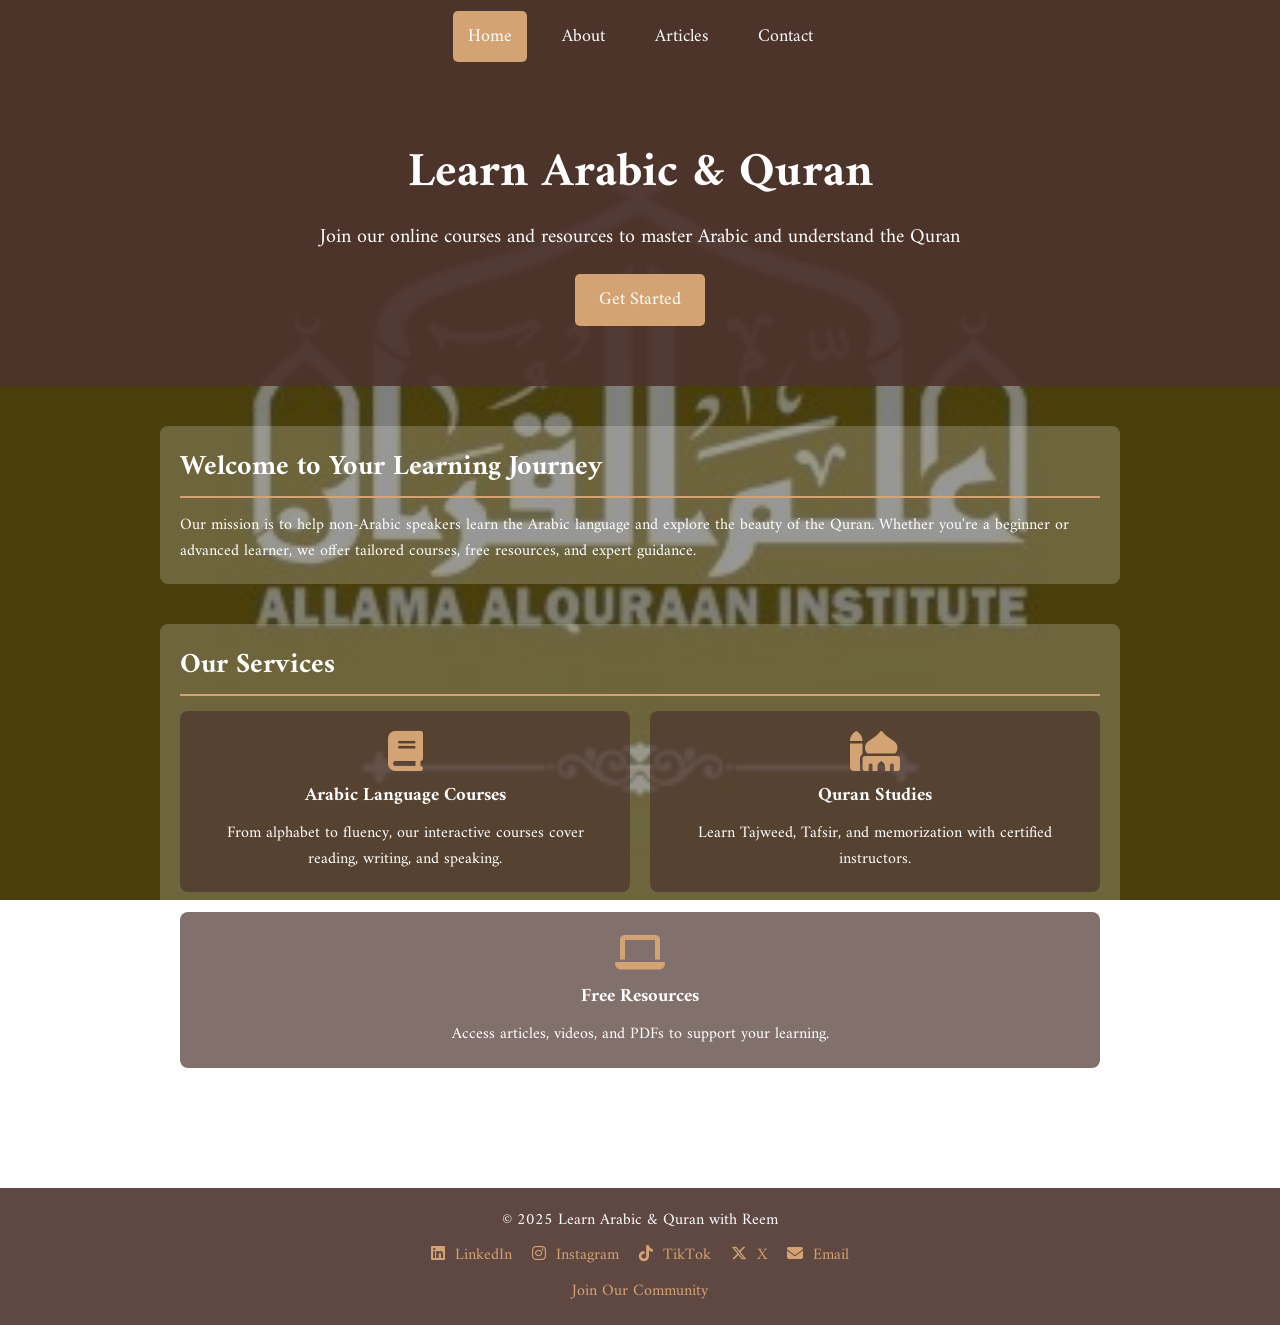
<file: index.html>
<!DOCTYPE html>
<html lang="en" dir="ltr">
<head>
    <meta charset="UTF-8">
    <meta name="viewport" content="width=device-width, initial-scale=1.0">
    <meta name="description" content="Learn Arabic and Quran with Reem - Online courses, resources, and articles for non-Arabic speakers">
    <title>Learn Arabic & Quran With Reem </title>
    <link rel="stylesheet" href="style.css">
    <link rel="stylesheet" href="https://cdnjs.cloudflare.com/ajax/libs/font-awesome/6.4.0/css/all.min.css">
    <link href="https://fonts.googleapis.com/css2?family=Amiri:wght@400;700&display=swap" rel="stylesheet">
</head>
<body>
    <nav>
        <ul class="nav-links">
            <li><a href="index.html" class="active">Home</a></li>
            <li><a href="about.html">About</a></li>
            <li><a href="articles.html">Articles</a></li>
            <li><a href="contact.html">Contact</a></li>
        </ul>
    </nav>
    <header>
        <h1>Learn Arabic & Quran</h1>
        <p>Join our online courses and resources to master Arabic and understand the Quran</p>
        <a href="contact.html" class="cta-button">Get Started</a>
    </header>
    <main>
        <section class="intro">
            <h2>Welcome to Your Learning Journey</h2>
            <p>Our mission is to help non-Arabic speakers learn the Arabic language and explore the beauty of the Quran. Whether you're a beginner or advanced learner, we offer tailored courses, free resources, and expert guidance.</p>
        </section>
        <section class="services">
            <h2>Our Services</h2>
            <div class="service-list">
                <div class="service-item">
                    <i class="fas fa-book"></i>
                    <h3>Arabic Language Courses</h3>
                    <p>From alphabet to fluency, our interactive courses cover reading, writing, and speaking.</p>
                </div>
                <div class="service-item">
                    <i class="fas fa-mosque"></i>
                    <h3>Quran Studies</h3>
                    <p>Learn Tajweed, Tafsir, and memorization with certified instructors.</p>
                </div>
                <div class="service-item">
                    <i class="fas fa-laptop"></i>
                    <h3>Free Resources</h3>
                    <p>Access articles, videos, and PDFs to support your learning.</p>
                </div>
            </div>
        </section>
    </main>
    <footer>
        <p>© 2025 Learn Arabic & Quran with Reem</p>
        <div class="social-links">
            <a href="https://www.linkedin.com/in/reem-omar-8bb703185" target="_blank"><i class="fab fa-linkedin"></i> LinkedIn</a>
            <a href="https://www.instagram.com/allama_alquraan?igsh=N2thM3MxY3FvOW56" target="_blank"><i class="fab fa-instagram"></i> Instagram</a>
            <a href="https://www.tiktok.com/@learn.arabic.qura?_t=ZS-8vyGopuZbKU&_r=1" target="_blank"><i class="fab fa-tiktok"></i> TikTok</a>
            <a href="https://x.com/LearnwithReem?t=6Ow7_G25qHRDjroSsGp3hg&s=08" target="_blank"><i class="fab fa-x-twitter"></i> X</a>
            <a href="mailto:reemaomar80@gmail.com"><i class="fas fa-envelope"></i> Email</a>
        </div>
        <p><a href="https://forms.gle/your-google-form-link" target="_blank">Join Our Community</a></p>
    </footer>
</body>
</html>
</file>
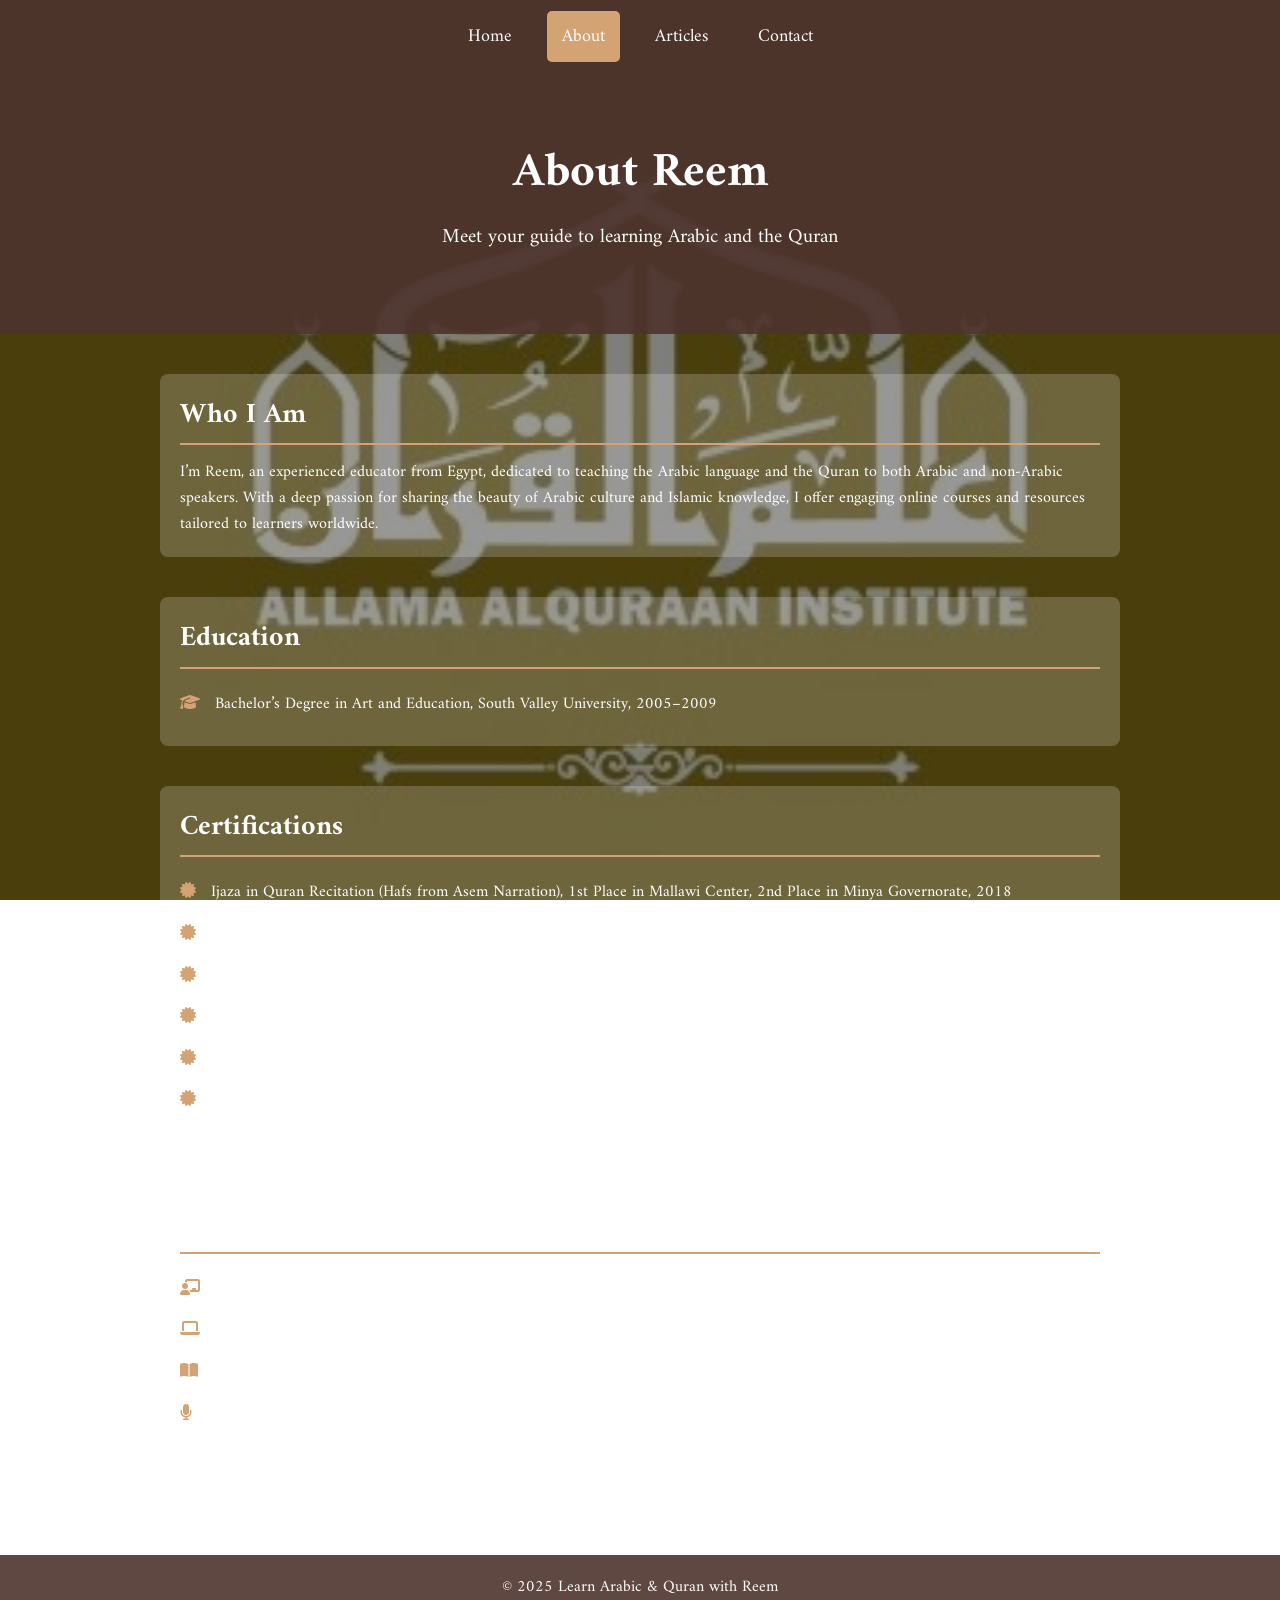
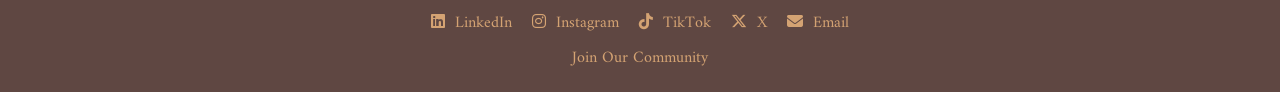
<file: about.html>
<!DOCTYPE html>
<html lang="en" dir="ltr">
<head>
    <meta charset="UTF-8">
    <meta name="viewport" content="width=device-width, initial-scale=1.0">
    <meta name="description" content="About Reem - Expert teacher of Arabic and Quran for non-Arabic speakers">
    <title>About - Learn Arabic & Quran</title>
    <link rel="stylesheet" href="style.css">
    <link rel="stylesheet" href="https://cdnjs.cloudflare.com/ajax/libs/font-awesome/6.4.0/css/all.min.css">
    <link href="https://fonts.googleapis.com/css2?family=Amiri:wght@400;700&display=swap" rel="stylesheet">
</head>
<body>
    <nav>
        <ul class="nav-links">
            <li><a href="index.html">Home</a></li>
            <li><a href="about.html" class="active">About</a></li>
            <li><a href="articles.html">Articles</a></li>
            <li><a href="contact.html">Contact</a></li>
        </ul>
    </nav>
    <header>
        <h1>About Reem</h1>
        <p>Meet your guide to learning Arabic and the Quran</p>
    </header>
    <main>
        <section class="about-intro">
            <h2>Who I Am</h2>
            <p>I’m Reem, an experienced educator from Egypt, dedicated to teaching the Arabic language and the Quran to both Arabic and non-Arabic speakers. With a deep passion for sharing the beauty of Arabic culture and Islamic knowledge, I offer engaging online courses and resources tailored to learners worldwide.</p>
        </section>
        <section class="education">
            <h2>Education</h2>
            <ul>
                <li><i class="fas fa-graduation-cap"></i> Bachelor’s Degree in Art and Education, South Valley University, 2005–2009</li>
            </ul>
        </section>
        <section class="certifications">
            <h2>Certifications</h2>
            <ul>
                <li><i class="fas fa-certificate"></i> Ijaza in Quran Recitation (Hafs from Asem Narration), 1st Place in Mallawi Center, 2nd Place in Minya Governorate, 2018</li>
                <li><i class="fas fa-certificate"></i> Ijaza in Quran Recitation for Qira’at: Asem, Ibn Amer, Al-Kesa’ey, Ibn Katheer, Qaloon Narration</li>
                <li><i class="fas fa-certificate"></i> Ijaza in At-Tuhfa and Al-Jazariyya (Tajweed Texts)</li>
                <li><i class="fas fa-certificate"></i> Certificate in Arabic Grammar (Explanation of Al-Ajrumiyyah)</li>
                <li><i class="fas fa-certificate"></i> Certificate in Quran Science and Work Project</li>
                <li><i class="fas fa-certificate"></i> Certificate in Teaching Arabic to Non-Arabic Speakers</li>
            </ul>
        </section>
        <section class="experience">
            <h2>Experience</h2>
            <ul>
                <li><i class="fas fa-chalkboard-teacher"></i> Quran Teacher (Offline), Quran Memorizers Association School, 2018–2021</li>
                <li><i class="fas fa-laptop"></i> Online Quran, Arabic, and Islamic Studies Teacher, Tebyan Sisters Team (Volunteer), 2017–2019</li>
                <li><i class="fas fa-book-open"></i> Private Quran, Arabic, and Islamic Studies Teacher, 2017–Present</li>
                <li><i class="fas fa-microphone"></i> Freelance Transcriptionist (Arabic and English Videos/Audio), 2021–Present</li>
            </ul>
        </section>
    </main>
    <footer>
        <p>© 2025 Learn Arabic & Quran with Reem</p>
        <div class="social-links">
            <a href="https://www.linkedin.com/in/reem-omar-8bb703185" target="_blank"><i class="fab fa-linkedin"></i> LinkedIn</a>
            <a href="https://www.instagram.com/allama_alquraan?igsh=N2thM3MxY3FvOW56" target="_blank"><i class="fab fa-instagram"></i> Instagram</a>
            <a href="https://www.tiktok.com/@learn.arabic.qura?_t=ZS-8vyGopuZbKU&_r=1" target="_blank"><i class="fab fa-tiktok"></i> TikTok</a>
            <a href="https://x.com/LearnwithReem?t=6Ow7_G25qHRDjroSsGp3hg&s=08" target="_blank"><i class="fab fa-x-twitter"></i> X</a>
            <a href="mailto:reemaomar80@gmail.com"><i class="fas fa-envelope"></i> Email</a>
        </div>
        <p><a href="https://forms.gle/your-google-form-link" target="_blank">Join Our Community</a></p>
    </footer>
</body>
</html>
</file>
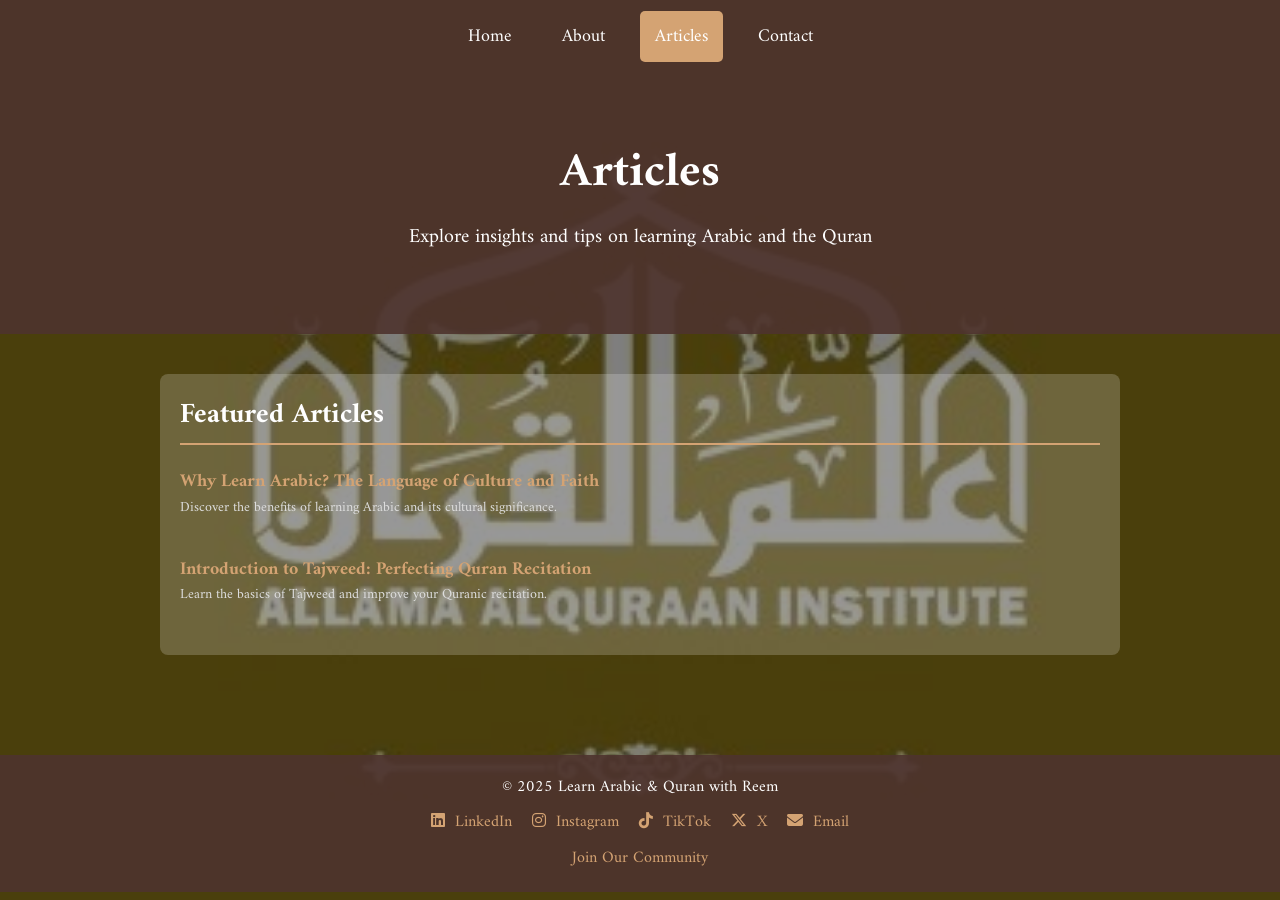
<file: articles.html>
<!DOCTYPE html>
<html lang="en" dir="ltr">
<head>
    <meta charset="UTF-8">
    <meta name="viewport" content="width=device-width, initial-scale=1.0">
    <meta name="description" content="Articles on learning Arabic and understanding the Quran for non-Arabic speakers">
    <title>Articles - Learn Arabic & Quran</title>
    <link rel="stylesheet" href="style.css">
    <link rel="stylesheet" href="https://cdnjs.cloudflare.com/ajax/libs/font-awesome/6.4.0/css/all.min.css">
    <link href="https://fonts.googleapis.com/css2?family=Amiri:wght@400;700&display=swap" rel="stylesheet">
</head>
<body>
    <nav>
        <ul class="nav-links">
            <li><a href="index.html">Home</a></li>
            <li><a href="about.html">About</a></li>
            <li><a href="articles.html" class="active">Articles</a></li>
            <li><a href="contact.html">Contact</a></li>
        </ul>
    </nav>
    <header>
        <h1>Articles</h1>
        <p>Explore insights and tips on learning Arabic and the Quran</p>
    </header>
    <main>
        <section class="articles">
            <h2>Featured Articles</h2>
            <ul class="article-list">
                <li>
                    <a href="https://your-article-link.com" target="_blank">Why Learn Arabic? The Language of Culture and Faith</a>
                    <p>Discover the benefits of learning Arabic and its cultural significance.</p>
                </li>
                <li>
                    <a href="https://your-article-link.com" target="_blank">Introduction to Tajweed: Perfecting Quran Recitation</a>
                    <p>Learn the basics of Tajweed and improve your Quranic recitation.</p>
                </li>
            </ul>
        </section>
    </main>
    <footer>
        <p>© 2025 Learn Arabic & Quran with Reem</p>
        <div class="social-links">
            <a href="https://www.linkedin.com/in/reem-omar-8bb703185" target="_blank"><i class="fab fa-linkedin"></i> LinkedIn</a>
            <a href="https://www.instagram.com/allama_alquraan?igsh=N2thM3MxY3FvOW56" target="_blank"><i class="fab fa-instagram"></i> Instagram</a>
            <a href="https://www.tiktok.com/@learn.arabic.qura?_t=ZS-8vyGopuZbKU&_r=1" target="_blank"><i class="fab fa-tiktok"></i> TikTok</a>
            <a href="https://x.com/LearnwithReem?t=6Ow7_G25qHRDjroSsGp3hg&s=08" target="_blank"><i class="fab fa-x-twitter"></i> X</a>
            <a href="mailto:reemaomar80@gmail.com"><i class="fas fa-envelope"></i> Email</a>
        </div>
        <p><a href="https://forms.gle/your-google-form-link" target="_blank">Join Our Community</a></p>
    </footer>
</body>
</html>
</file>
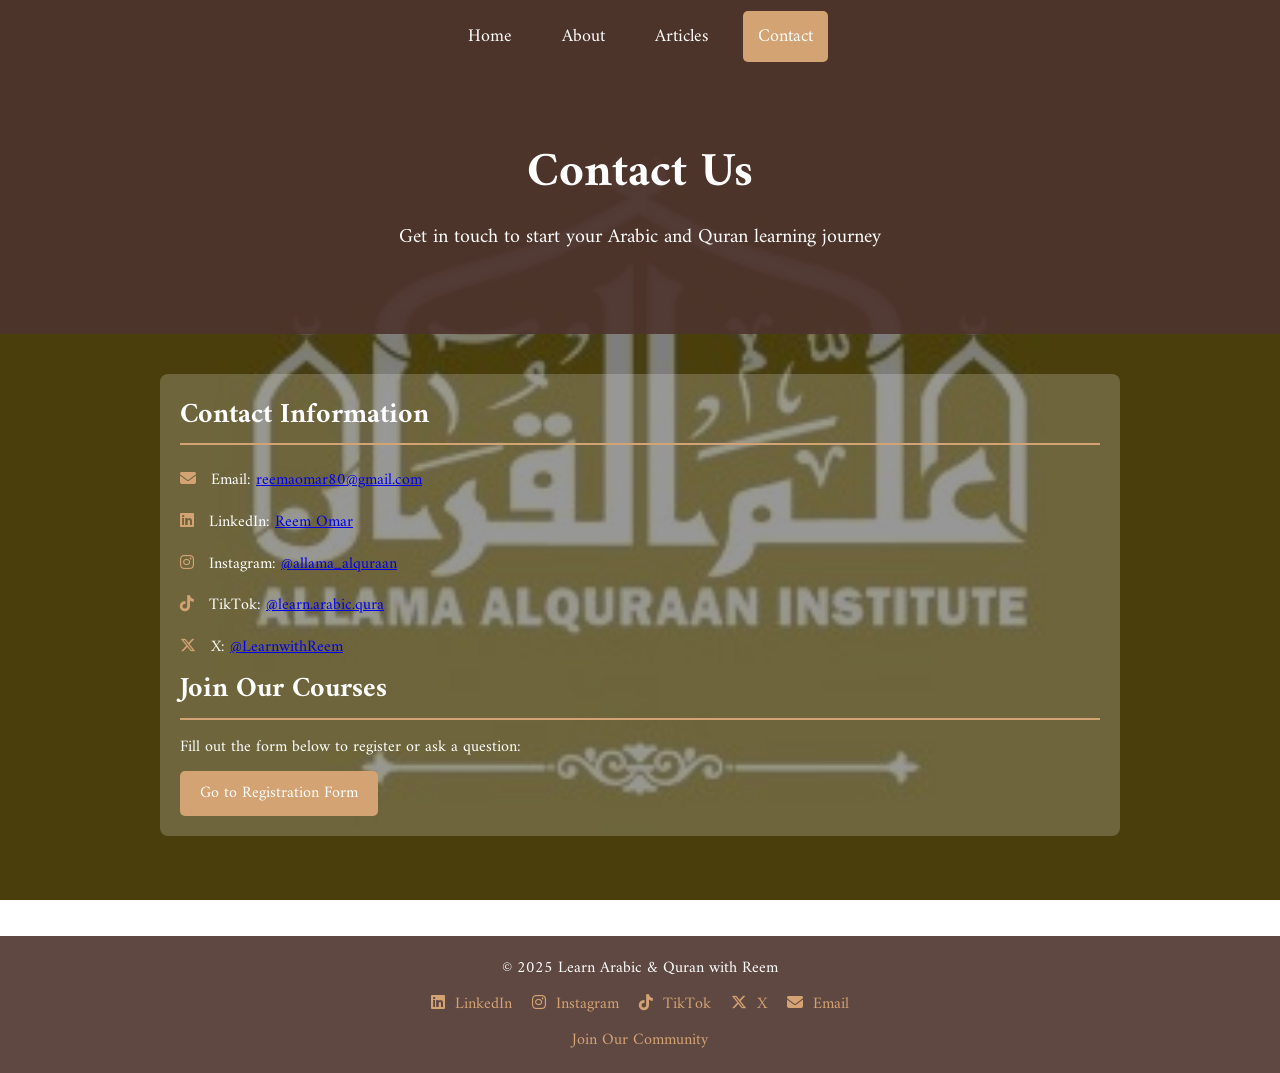
<file: contact.html>
<!DOCTYPE html>
<html lang="en" dir="ltr">
<head>
    <meta charset="UTF-8">
    <meta name="viewport" content="width=device-width, initial-scale=1.0">
    <meta name="description" content="Contact us to learn Arabic and Quran - Join our courses or ask a question">
    <title>Contact - Learn Arabic & Quran</title>
    <link rel="stylesheet" href="style.css">
    <link rel="stylesheet" href="https://cdnjs.cloudflare.com/ajax/libs/font-awesome/6.4.0/css/all.min.css">
    <link href="https://fonts.googleapis.com/css2?family=Amiri:wght@400;700&display=swap" rel="stylesheet">
</head>
<body>
    <nav>
        <ul class="nav-links">
            <li><a href="index.html">Home</a></li>
            <li><a href="about.html">About</a></li>
            <li><a href="articles.html">Articles</a></li>
            <li><a href="contact.html" class="active">Contact</a></li>
        </ul>
    </nav>
    <header>
        <h1>Contact Us</h1>
        <p>Get in touch to start your Arabic and Quran learning journey</p>
    </header>
    <main>
        <section class="contact">
            <h2>Contact Information</h2>
            <ul>
                <li><i class="fas fa-envelope"></i> Email: <a href="mailto:reemaomar80@gmail.com">reemaomar80@gmail.com</a></li>
                <li><i class="fab fa-linkedin"></i> LinkedIn: <a href="https://www.linkedin.com/in/reem-omar-8bb703185" target="_blank">Reem Omar</a></li>
                <li><i class="fab fa-instagram"></i> Instagram: <a href="https://www.instagram.com/allama_alquraan?igsh=N2thM3MxY3FvOW56" target="_blank">@allama_alquraan</a></li>
                <li><i class="fab fa-tiktok"></i> TikTok: <a href="https://www.tiktok.com/@learn.arabic.qura?_t=ZS-8vyGopuZbKU&_r=1" target="_blank">@learn.arabic.qura</a></li>
                <li><i class="fab fa-x-twitter"></i> X: <a href="https://x.com/LearnwithReem?t=6Ow7_G25qHRDjroSsGp3hg&s=08" target="_blank">@LearnwithReem</a></li>
            </ul>
            <h2>Join Our Courses</h2>
            <p>Fill out the form below to register or ask a question:</p>
            <a href="https://forms.gle/your-google-form-link" target="_blank" class="form-link">Go to Registration Form</a>
        </section>
    </main>
    <footer>
        <p>© 2025 Learn Arabic & Quran with Reem</p>
        <div class="social-links">
            <a href="https://www.linkedin.com/in/reem-omar-8bb703185" target="_blank"><i class="fab fa-linkedin"></i> LinkedIn</a>
            <a href="https://www.instagram.com/allama_alquraan?igsh=N2thM3MxY3FvOW56" target="_blank"><i class="fab fa-instagram"></i> Instagram</a>
            <a href="https://www.tiktok.com/@learn.arabic.qura?_t=ZS-8vyGopuZbKU&_r=1" target="_blank"><i class="fab fa-tiktok"></i> TikTok</a>
            <a href="https://x.com/LearnwithReem?t=6Ow7_G25qHRDjroSsGp3hg&s=08" target="_blank"><i class="fab fa-x-twitter"></i> X</a>
            <a href="mailto:reemaomar80@gmail.com"><i class="fas fa-envelope"></i> Email</a>
        </div>
        <p><a href="https://forms.gle/your-google-form-link" target="_blank">Join Our Community</a></p>
    </footer>
</body>
</html>
</file>
<file: style.css>
* {
    margin: 0;
    padding: 0;
    box-sizing: border-box;
}

body {
    font-family: 'Amiri', serif;
    color: #fff;
    line-height: 1.6;
    background-image: url('background.jpg');
    background-size: cover;
    background-position: center;
    background-attachment: fixed;
    min-height: 100vh;
}

body::before {
    content: '';
    position: fixed;
    top: 0;
    left: 0;
    width: 100%;
    height: 100%;
    background: rgba(0, 0, 0, 0.5);
    z-index: -1;
}

nav {
    background-color: rgba(78, 52, 46, 0.9);
    padding: 15px 0;
    position: sticky;
    top: 0;
    z-index: 100;
}

.nav-links {
    list-style: none;
    display: flex;
    justify-content: center;
    gap: 20px;
}

.nav-links li a {
    color: white;
    text-decoration: none;
    font-size: 18px;
    padding: 10px 15px;
    transition: background-color 0.3s;
}

.nav-links li a:hover,
.nav-links li a.active {
    background-color: #d4a373;
    border-radius: 5px;
}

header {
    background-color: rgba(78, 52, 46, 0.9);
    color: white;
    text-align: center;
    padding: 60px 20px;
    margin-bottom: 20px;
}

header h1 {
    font-size: 48px;
    margin-bottom: 10px;
}

header p {
    font-size: 20px;
    margin-bottom: 20px;
}

.cta-button {
    display: inline-block;
    background-color: #d4a373;
    color: white;
    padding: 12px 24px;
    text-decoration: none;
    border-radius: 5px;
    font-size: 18px;
    transition: background-color 0.3s;
}

.cta-button:hover {
    background-color: #b8860b;
}

main {
    max-width: 1000px;
    margin: 0 auto;
    padding: 20px;
    background: transparent;
    border-radius: 8px;
    position: relative;
    z-index: 1;
}

section {
    margin-bottom: 40px;
    padding: 20px;
    background: rgba(255, 255, 255, 0.2);
    border-radius: 8px;
}

h2 {
    color: #fff;
    margin-bottom: 15px;
    border-bottom: 2px solid #d4a373;
    padding-bottom: 5px;
    font-size: 28px;
}

ul {
    list-style: none;
}

ul li {
    padding: 8px 0;
    font-size: 16px;
    color: #fff;
}

ul li i {
    margin-right: 10px;
    color: #d4a373;
}

.service-list {
    display: flex;
    flex-wrap: wrap;
    gap: 20px;
}

.service-item {
    flex: 1 1 300px;
    text-align: center;
    padding: 20px;
    background: rgba(78, 52, 46, 0.7);
    border-radius: 8px;
}

.service-item i {
    font-size: 40px;
    color: #d4a373;
    margin-bottom: 10px;
}

.service-item h3 {
    color: #fff;
    margin-bottom: 10px;
}

.article-list li {
    margin-bottom: 20px;
}

.article-list li a {
    color: #d4a373;
    text-decoration: none;
    font-size: 18px;
    font-weight: bold;
}

.article-list li a:hover {
    text-decoration: underline;
}

.article-list li p {
    color: #ddd;
    font-size: 14px;
}

.social-links {
    display: flex;
    justify-content: center;
    gap: 20px;
    margin: 10px 0;
}

.social-links a {
    color: #d4a373;
    text-decoration: none;
    font-size: 16px;
}

.social-links a i {
    margin-right: 5px;
}

.social-links a:hover {
    color: #fff;
}

.form-link {
    display: inline-block;
    background-color: #d4a373;
    color: white;
    padding: 10px 20px;
    text-decoration: none;
    border-radius: 5px;
    margin-top: 10px;
}

.form-link:hover {
    background-color: #b8860b;
}

footer {
    background-color: rgba(78, 52, 46, 0.9);
    color: white;
    text-align: center;
    padding: 20px;
    margin-top: 40px;
    position: relative;
    z-index: 1;
}

footer a {
    color: #d4a373;
    text-decoration: none;
}

footer a:hover {
    text-decoration: underline;
}

@media (max-width: 768px) {
    .nav-links {
        flex-direction: column;
        align-items: center;
    }

    header h1 {
        font-size: 36px;
    }

    header p {
        font-size: 16px;
    }

    .service-list {
        flex-direction: column;
    }

    .social-links {
        flex-direction: column;
        align-items: center;
    }
}
</file>
